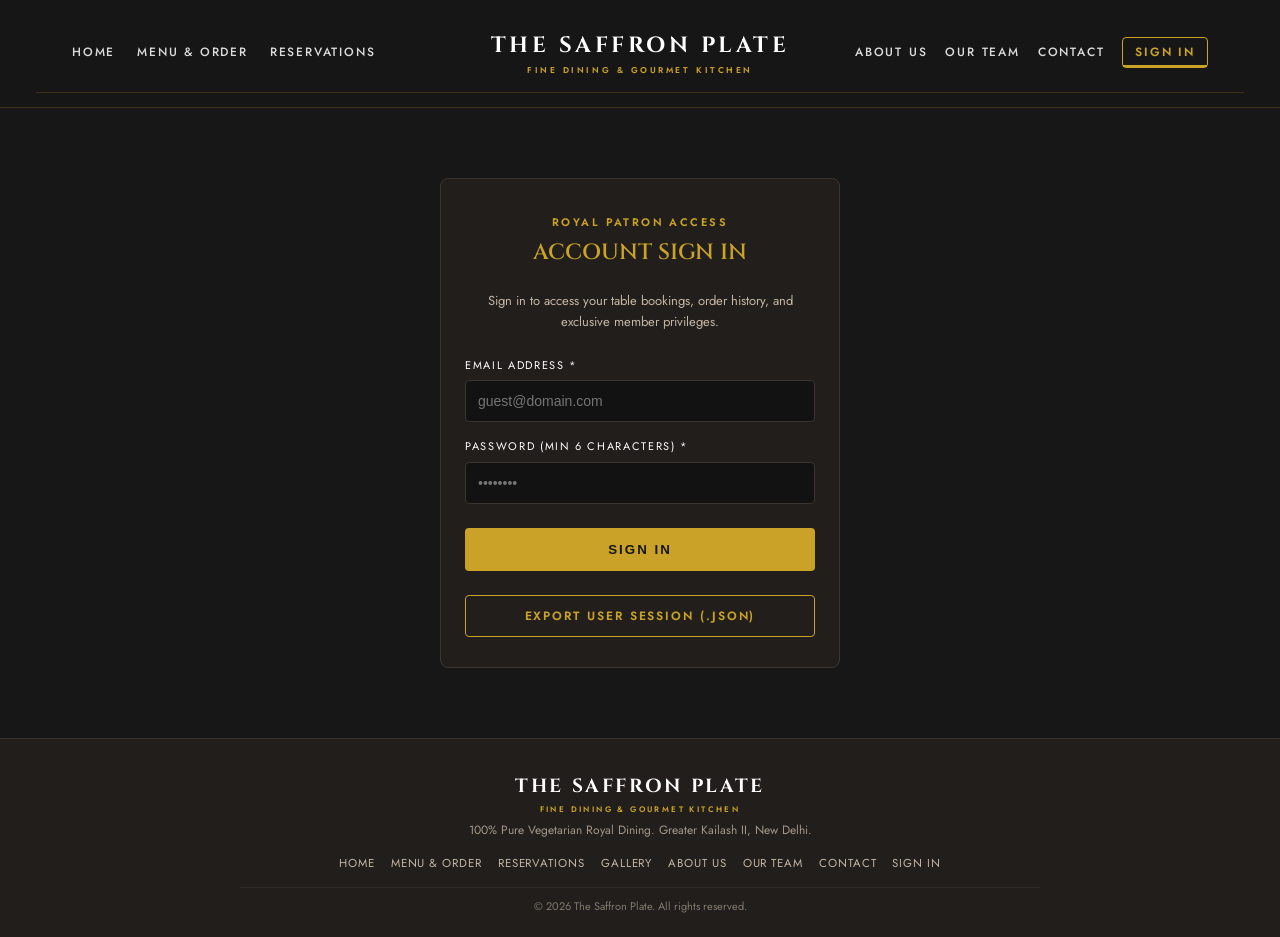
<file: auth.html>
<!DOCTYPE html>
<html lang="en">
<head>
  <meta charset="UTF-8">
  <meta name="viewport" content="width=device-width, initial-scale=1.0">
  <title>Sign In &amp; Account — The Saffron Plate</title>
  <link rel="preconnect" href="https://fonts.googleapis.com">
  <link rel="preconnect" href="https://fonts.gstatic.com" crossorigin>
  <link href="https://fonts.googleapis.com/css2?family=Cinzel:wght@600;700&family=Cormorant+Garamond:ital,wght@0,500;1,400;1,600&family=Jost:wght@300;400;500;600&display=swap" rel="stylesheet">
  <link rel="stylesheet" href="styles.css">
  <link rel="stylesheet" href="auth.css">
</head>
<body>
  <!-- Navbar -->
  <header class="site-header">
    <nav class="navbar-overlay">
      <div class="nav-inner">
        <div class="nav-menu-list left">
          <a href="index.html">Home</a>
          <a href="order.html">Menu &amp; Order</a>
          <a href="reservation.html">Reservations</a>
        </div>
        <a href="index.html" class="brand-center">
          <span class="brand-name">THE SAFFRON PLATE</span>
          <span class="brand-sub">FINE DINING &amp; GOURMET KITCHEN</span>
        </a>
        <div class="nav-menu-list right">
          <a href="about.html">About Us</a>
          <a href="team.html">Our Team</a>
          <a href="contact.html">Contact</a>
          <a href="auth.html" class="nav-auth-btn active">Sign In</a>
        </div>
        <button class="mobile-nav-toggle" id="mobileNavToggle" aria-label="Toggle Menu">
          <span></span><span></span><span></span>
        </button>
      </div>
      <div class="mobile-nav-menu" id="mobileNavMenu">
        <a href="index.html">Home</a>
        <a href="order.html">Menu &amp; Order</a>
        <a href="reservation.html">Reservations</a>
        <a href="about.html">Our Heritage</a>
        <a href="team.html">Culinary Team</a>
        <a href="contact.html">Contact Us</a>
        <a href="auth.html" class="active">Sign In</a>
      </div>
    </nav>
  </header>

  <!-- Sign in form -->
  <main class="auth-container">
    <div class="auth-card">
      <div style="text-align: center; margin-bottom: 24px;">
        <span class="eyebrow">ROYAL PATRON ACCESS</span>
        <h2>ACCOUNT SIGN IN</h2>
        <p style="font-size: 13px; color: var(--body-text); margin-top: 6px;">Sign in to access your table bookings, order history, and exclusive member privileges.</p>
      </div>

      <form class="auth-form" action="#" method="post">
        <div class="form-group">
          <label for="email">Email Address *</label>
          <input type="email" id="email" class="form-input" placeholder="guest@domain.com" required>
        </div>

        <div class="form-group">
          <label for="password">Password (min 6 characters) *</label>
          <input type="password" id="password" class="form-input" placeholder="••••••••" required>
        </div>

        <button type="submit" class="auth-btn">SIGN IN</button>
        <button type="button" id="export-user-json" class="btn outline" style="width: 100%; margin-top: 8px;">EXPORT USER SESSION (.JSON)</button>
      </form>
    </div>
  </main>

  <!-- Footer -->
  <footer class="site-footer">
    <div class="footer-container">
      <div class="footer-brand">
        <span class="brand-name">THE SAFFRON PLATE</span>
        <span class="brand-sub">FINE DINING &amp; GOURMET KITCHEN</span>
        <p>100% Pure Vegetarian Royal Dining. Greater Kailash II, New Delhi.</p>
      </div>
      <div class="footer-links">
        <a href="index.html">Home</a>
        <a href="order.html">Menu &amp; Order</a>
        <a href="reservation.html">Reservations</a>
        <a href="gallery.html">Gallery</a>
        <a href="about.html">About Us</a>
        <a href="team.html">Our Team</a>
        <a href="contact.html">Contact</a>
        <a href="auth.html">Sign In</a>
      </div>
      <div class="footer-copy">
        <p>&copy; 2026 The Saffron Plate. All rights reserved.</p>
      </div>
    </div>
  </footer>

  <script src="nav.js"></script>
  <script src="auth.js"></script>
</body>
</html>
</file>
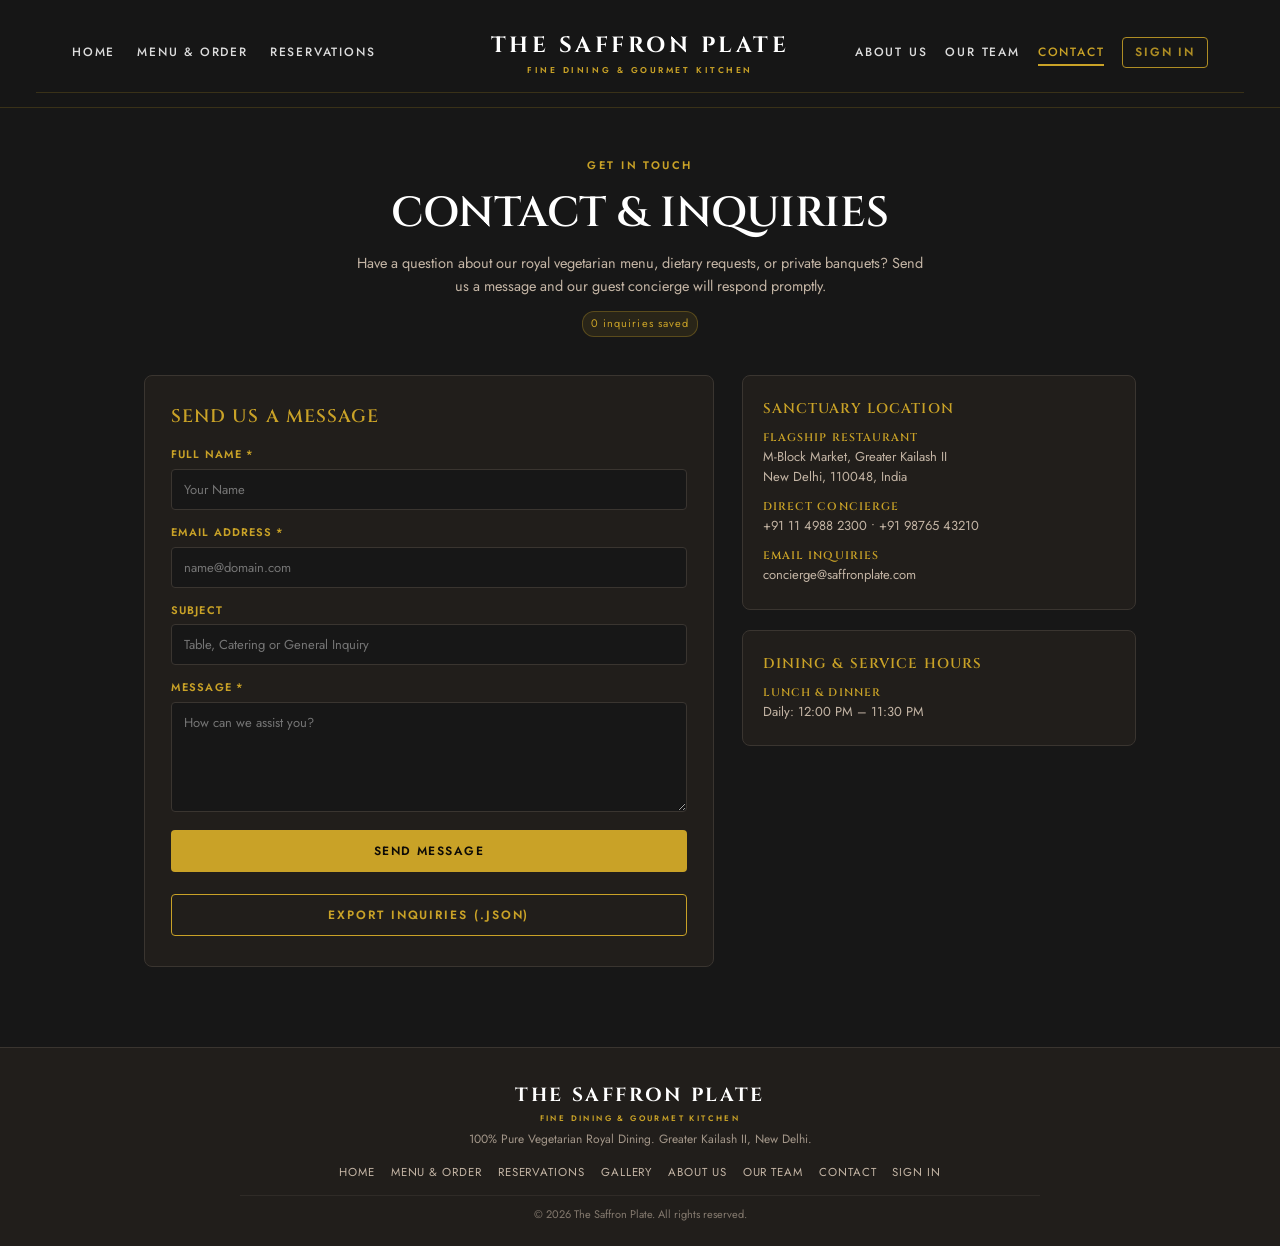
<file: contact.html>
<!DOCTYPE html>
<html lang="en">
<head>
  <meta charset="UTF-8">
  <meta name="viewport" content="width=device-width, initial-scale=1.0">
  <title>Contact &amp; Inquiries — The Saffron Plate</title>
  <link rel="preconnect" href="https://fonts.googleapis.com">
  <link rel="preconnect" href="https://fonts.gstatic.com" crossorigin>
  <link href="https://fonts.googleapis.com/css2?family=Cinzel:wght@600;700&family=Cormorant+Garamond:ital,wght@0,500;1,400;1,600&family=Jost:wght@300;400;500;600&display=swap" rel="stylesheet">
  <link rel="stylesheet" href="styles.css">
  <link rel="stylesheet" href="contact.css">
</head>
<body>
  <!-- Navbar -->
  <header class="site-header">
    <nav class="navbar-overlay">
      <div class="nav-inner">
        <div class="nav-menu-list left">
          <a href="index.html">Home</a>
          <a href="order.html">Menu &amp; Order</a>
          <a href="reservation.html">Reservations</a>
        </div>
        <a href="index.html" class="brand-center">
          <span class="brand-name">THE SAFFRON PLATE</span>
          <span class="brand-sub">FINE DINING &amp; GOURMET KITCHEN</span>
        </a>
        <div class="nav-menu-list right">
          <a href="about.html">About Us</a>
          <a href="team.html">Our Team</a>
          <a href="contact.html" class="active">Contact</a>
          <a href="auth.html" class="nav-auth-btn">Sign In</a>
        </div>
        <button class="mobile-nav-toggle" id="mobileNavToggle" aria-label="Toggle Menu">
          <span></span><span></span><span></span>
        </button>
      </div>
      <div class="mobile-nav-menu" id="mobileNavMenu">
        <a href="index.html">Home</a>
        <a href="order.html">Menu &amp; Order</a>
        <a href="reservation.html">Reservations</a>
        <a href="about.html">Our Heritage</a>
        <a href="team.html">Culinary Team</a>
        <a href="contact.html" class="active">Contact Us</a>
        <a href="auth.html">Sign In</a>
      </div>
    </nav>
  </header>

  <!-- Contact form -->
  <main class="contact-container">
    <div class="contact-header">
      <span class="eyebrow">GET IN TOUCH</span>
      <h1>CONTACT &amp; INQUIRIES</h1>
      <p>Have a question about our royal vegetarian menu, dietary requests, or private banquets? Send us a message and our guest concierge will respond promptly.</p>
      <span id="contact-count" class="count-badge" style="margin-top: 14px;">0 inquiries saved</span>
    </div>

    <div class="contact-grid">
      <!-- Form inputs -->
      <section class="contact-card">
        <h3>SEND US A MESSAGE</h3>
        <form class="contact-form" action="#" method="post">
          <div class="form-group">
            <label for="contact-name">Full Name *</label>
            <input type="text" id="contact-name" class="form-input" placeholder="Your Name" required>
          </div>

          <div class="form-group">
            <label for="contact-email">Email Address *</label>
            <input type="email" id="contact-email" class="form-input" placeholder="name@domain.com" required>
          </div>

          <div class="form-group">
            <label for="contact-subject">Subject</label>
            <input type="text" id="contact-subject" class="form-input" placeholder="Table, Catering or General Inquiry">
          </div>

          <div class="form-group">
            <label for="contact-message">Message *</label>
            <textarea id="contact-message" class="form-input" rows="4" placeholder="How can we assist you?" required></textarea>
          </div>

          <button type="submit" class="contact-btn">SEND MESSAGE</button>
          <button type="button" id="export-contact-json" class="btn outline" style="width: 100%; margin-top: 8px;">EXPORT INQUIRIES (.JSON)</button>
        </form>
      </section>

      <!-- Restaurant details -->
      <aside class="contact-aside">
        <div class="contact-info-card">
          <h3>SANCTUARY LOCATION</h3>
          <div class="info-list">
            <div class="info-item-row">
              <div class="info-item-text">
                <h4>FLAGSHIP RESTAURANT</h4>
                <p>M-Block Market, Greater Kailash II<br>New Delhi, 110048, India</p>
              </div>
            </div>
            <div class="info-item-row">
              <div class="info-item-text">
                <h4>DIRECT CONCIERGE</h4>
                <p>+91 11 4988 2300 &bull; +91 98765 43210</p>
              </div>
            </div>
            <div class="info-item-row">
              <div class="info-item-text">
                <h4>EMAIL INQUIRIES</h4>
                <p>concierge@saffronplate.com</p>
              </div>
            </div>
          </div>
        </div>

        <div class="contact-info-card">
          <h3>DINING &amp; SERVICE HOURS</h3>
          <div class="info-list">
            <div class="info-item-row">
              <div class="info-item-text">
                <h4>LUNCH &amp; DINNER</h4>
                <p>Daily: 12:00 PM – 11:30 PM</p>
              </div>
            </div>
          </div>
        </div>
      </aside>
    </div>
  </main>

  <!-- Footer -->
  <footer class="site-footer">
    <div class="footer-container">
      <div class="footer-brand">
        <span class="brand-name">THE SAFFRON PLATE</span>
        <span class="brand-sub">FINE DINING &amp; GOURMET KITCHEN</span>
        <p>100% Pure Vegetarian Royal Dining. Greater Kailash II, New Delhi.</p>
      </div>
      <div class="footer-links">
        <a href="index.html">Home</a>
        <a href="order.html">Menu &amp; Order</a>
        <a href="reservation.html">Reservations</a>
        <a href="gallery.html">Gallery</a>
        <a href="about.html">About Us</a>
        <a href="team.html">Our Team</a>
        <a href="contact.html">Contact</a>
        <a href="auth.html">Sign In</a>
      </div>
      <div class="footer-copy">
        <p>&copy; 2026 The Saffron Plate. All rights reserved.</p>
      </div>
    </div>
  </footer>

  <script src="nav.js"></script>
  <script src="contact.js"></script>
</body>
</html>
</file>
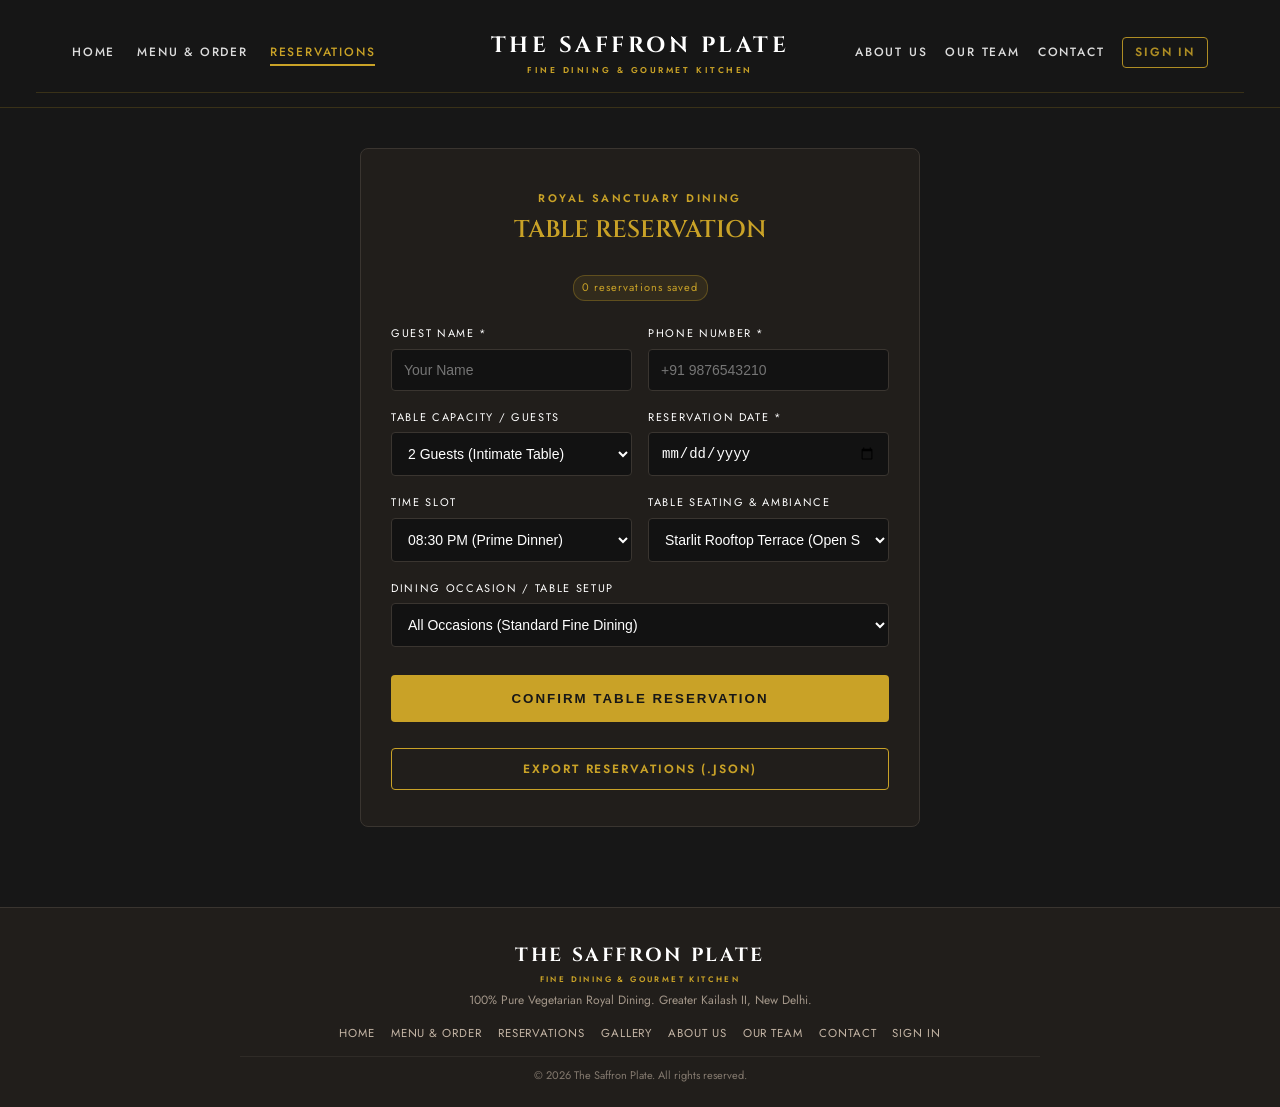
<file: reservation.html>
<!DOCTYPE html>
<html lang="en">
<head>
  <meta charset="UTF-8">
  <meta name="viewport" content="width=device-width, initial-scale=1.0">
  <title>Table Reservations — The Saffron Plate</title>
  <link rel="preconnect" href="https://fonts.googleapis.com">
  <link rel="preconnect" href="https://fonts.gstatic.com" crossorigin>
  <link href="https://fonts.googleapis.com/css2?family=Cinzel:wght@600;700&family=Cormorant+Garamond:ital,wght@0,500;1,400;1,600&family=Jost:wght@300;400;500;600&display=swap" rel="stylesheet">
  <link rel="stylesheet" href="styles.css">
  <link rel="stylesheet" href="reservation.css">
</head>
<body>
  <!-- Navbar -->
  <header class="site-header">
    <nav class="navbar-overlay">
      <div class="nav-inner">
        <div class="nav-menu-list left">
          <a href="index.html">Home</a>
          <a href="order.html">Menu &amp; Order</a>
          <a href="reservation.html" class="active">Reservations</a>
        </div>
        <a href="index.html" class="brand-center">
          <span class="brand-name">THE SAFFRON PLATE</span>
          <span class="brand-sub">FINE DINING &amp; GOURMET KITCHEN</span>
        </a>
        <div class="nav-menu-list right">
          <a href="about.html">About Us</a>
          <a href="team.html">Our Team</a>
          <a href="contact.html">Contact</a>
          <a href="auth.html" class="nav-auth-btn">Sign In</a>
        </div>
        <button class="mobile-nav-toggle" id="mobileNavToggle" aria-label="Toggle Menu">
          <span></span><span></span><span></span>
        </button>
      </div>
      <div class="mobile-nav-menu" id="mobileNavMenu">
        <a href="index.html">Home</a>
        <a href="order.html">Menu &amp; Order</a>
        <a href="reservation.html" class="active">Reservations</a>
        <a href="about.html">Our Heritage</a>
        <a href="team.html">Culinary Team</a>
        <a href="contact.html">Contact Us</a>
        <a href="auth.html">Sign In</a>
      </div>
    </nav>
  </header>

  <!-- Table booking form -->
  <main class="res-container">
    <div class="res-card">
      <div style="text-align: center; margin-bottom: 24px;">
        <span class="eyebrow">ROYAL SANCTUARY DINING</span>
        <h2>TABLE RESERVATION</h2>
        <span id="res-count" class="count-badge">0 reservations saved</span>
      </div>

      <form class="res-form" action="#" method="post">
        <div class="form-row">
          <div class="form-group">
            <label for="name">Guest Name *</label>
            <input type="text" id="name" class="form-input" placeholder="Your Name" required>
          </div>
          <div class="form-group">
            <label for="phone">Phone Number *</label>
            <input type="tel" id="phone" class="form-input" placeholder="+91 9876543210" required>
          </div>
        </div>

        <div class="form-row">
          <div class="form-group">
            <label for="guests">Table Capacity / Guests</label>
            <select id="guests" class="form-input">
              <option value="All Table Sizes (First Available)">All Table Sizes (Any Available)</option>
              <option value="1 Guest (Solo Royal Dining)">1 Guest (Solo Dining)</option>
              <option value="2 Guests (Intimate Table)" selected>2 Guests (Intimate Table)</option>
              <option value="3-4 Guests (Standard Family Table)">3-4 Guests (Family Table)</option>
              <option value="5-6 Guests (Celebration Round Table)">5-6 Guests (Celebration Table)</option>
              <option value="7-8 Guests (Imperial Banquet Table)">7-8 Guests (Banquet Table)</option>
              <option value="8+ Guests (Grand Royal Gathering)">8+ Guests (Royal Banquet)</option>
            </select>
          </div>
          <div class="form-group">
            <label for="date">Reservation Date *</label>
            <input type="date" id="date" class="form-input" required>
          </div>
        </div>

        <div class="form-row">
          <div class="form-group">
            <label for="time">Time Slot</label>
            <select id="time" class="form-input">
              <option value="All Time Slots (Best Available)">All Time Slots (Best Available)</option>
              <option value="12:30 PM (Lunch Banquet)">12:30 PM (Lunch Banquet)</option>
              <option value="01:30 PM (Royal Lunch)">01:30 PM (Royal Lunch)</option>
              <option value="07:00 PM (Sunset Dinner)">07:00 PM (Sunset Dinner)</option>
              <option value="08:30 PM (Prime Dinner)" selected>08:30 PM (Prime Dinner)</option>
              <option value="10:00 PM (Late Dining)">10:00 PM (Late Dining)</option>
            </select>
          </div>
          <div class="form-group">
            <label for="seating">Table Seating &amp; Ambiance</label>
            <select id="seating" class="form-input">
              <option value="All Seating Areas (First Available Table)">All Seating Areas (Any Table)</option>
              <option value="Starlit Rooftop Terrace (Panoramic Skyline View)" selected>Starlit Rooftop Terrace (Open Sky)</option>
              <option value="The Maharaja Imperial Suite (Private Royal Chamber)">The Maharaja Suite (Private Chamber)</option>
              <option value="Candlelit Fountain Courtyard (Heritage Water Veranda)">Candlelit Courtyard (Heritage Veranda)</option>
              <option value="Grand Palace Chandelier Hall (Royal Court Dining)">Grand Chandelier Hall</option>
              <option value="Private Jharokha Window Alcove (Sunset View)">Jharokha Window Alcove</option>
              <option value="Chef Vikramaditya's Atelier (Live Kitchen Table)">Chef's Atelier (Live Kitchen)</option>
            </select>
          </div>
        </div>

        <div class="form-group">
          <label for="occasion">Dining Occasion / Table Setup</label>
          <select id="occasion" class="form-input">
            <option value="All Occasions (Standard Fine Dining)" selected>All Occasions (Standard Fine Dining)</option>
            <option value="Candlelight Anniversary / Date Night">Candlelight Anniversary / Date Night</option>
            <option value="Birthday Celebration (Complimentary Dessert)">Birthday Celebration (Special Dessert)</option>
            <option value="Family Royal Feast">Family Royal Feast</option>
            <option value="Corporate & Dignitary Banquet">Corporate &amp; Dignitary Banquet</option>
          </select>
        </div>

        <button type="submit" class="res-btn">CONFIRM TABLE RESERVATION</button>
        <button type="button" id="export-res-json" class="btn outline" style="width: 100%; margin-top: 8px;">EXPORT RESERVATIONS (.JSON)</button>
      </form>
    </div>
  </main>

  <!-- Footer -->
  <footer class="site-footer">
    <div class="footer-container">
      <div class="footer-brand">
        <span class="brand-name">THE SAFFRON PLATE</span>
        <span class="brand-sub">FINE DINING &amp; GOURMET KITCHEN</span>
        <p>100% Pure Vegetarian Royal Dining. Greater Kailash II, New Delhi.</p>
      </div>
      <div class="footer-links">
        <a href="index.html">Home</a>
        <a href="order.html">Menu &amp; Order</a>
        <a href="reservation.html">Reservations</a>
        <a href="gallery.html">Gallery</a>
        <a href="about.html">About Us</a>
        <a href="team.html">Our Team</a>
        <a href="contact.html">Contact</a>
        <a href="auth.html">Sign In</a>
      </div>
      <div class="footer-copy">
        <p>&copy; 2026 The Saffron Plate. All rights reserved.</p>
      </div>
    </div>
  </footer>

  <script src="nav.js"></script>
  <script src="reservation.js"></script>
</body>
</html>
</file>
<file: styles.css>
/* Global styles */

:root {
  --bg-main: #171717;
  --bg-card: #211E1B;
  --gold: #C9A227;
  --heading: #FFFFFF;
  --body-text: #C4B5A5;
  --border: #3A3530;
  --font-serif: 'Cinzel', serif;
  --font-sans: 'Jost', sans-serif;
  --font-display: 'Cormorant Garamond', serif;
  --radius-sm: 4px;
  --radius-md: 8px;
  --transition: all 0.25s ease;
}

*, *::before, *::after {
  box-sizing: border-box;
  margin: 0;
  padding: 0;
}

html {
  scroll-behavior: smooth;
}

body {
  background-color: var(--bg-main);
  color: var(--body-text);
  font-family: var(--font-sans);
  line-height: 1.6;
  font-size: 15px;
}

h1, h2, h3, h4 {
  color: var(--heading);
  font-family: var(--font-serif);
  font-weight: 600;
  line-height: 1.25;
}

a {
  color: inherit;
  text-decoration: none;
  transition: var(--transition);
}

ul {
  list-style: none;
}

img {
  max-width: 100%;
  height: auto;
  display: block;
}

/* Typography & Headings */
.eyebrow {
  font-family: var(--font-sans);
  font-size: 11px;
  letter-spacing: 0.22em;
  color: var(--gold);
  text-transform: uppercase;
  margin-bottom: 8px;
  display: inline-block;
  font-weight: 600;
}

.section-head {
  text-align: center;
  margin-bottom: 40px;
}

.section-head h2 {
  font-size: 30px;
  letter-spacing: 0.08em;
}

/* Buttons */
.btn {
  display: inline-flex;
  align-items: center;
  justify-content: center;
  font-family: var(--font-sans);
  font-size: 12px;
  letter-spacing: 0.16em;
  font-weight: 600;
  padding: 11px 24px;
  text-transform: uppercase;
  border-radius: var(--radius-sm);
  cursor: pointer;
  transition: var(--transition);
}

.btn.solid {
  background-color: var(--gold);
  color: var(--bg-main);
  border: 1px solid var(--gold);
}

.btn.solid:hover {
  background-color: #dfb83b;
  transform: translateY(-2px);
  box-shadow: 0 6px 18px rgba(201, 162, 39, 0.3);
}

.btn.outline {
  background: transparent;
  color: var(--gold);
  border: 1px solid var(--gold);
}

.btn.outline:hover {
  background: rgba(201, 162, 39, 0.12);
  color: #FFF;
  transform: translateY(-2px);
}

/* Site Header & Symmetrical Navigation */
.site-header,
.navbar-overlay {
  position: sticky;
  top: 0;
  left: 0;
  width: 100%;
  z-index: 1000;
  background: rgba(23, 23, 23, 0.95);
  backdrop-filter: blur(10px);
  border-bottom: 1px solid rgba(201, 162, 39, 0.2);
  padding: 14px 36px;
  transition: all 0.3s ease;
}

.site-header.nav-scrolled,
.navbar-overlay.nav-scrolled {
  background: rgba(18, 17, 16, 0.98);
  padding: 10px 36px;
  box-shadow: 0 4px 20px rgba(0, 0, 0, 0.6);
}

.nav-inner {
  display: grid;
  grid-template-columns: 1fr auto 1fr;
  align-items: center;
  max-width: 1400px;
  margin: 0 auto;
}

.nav-menu-list.left {
  display: flex;
  align-items: center;
  gap: 22px;
}

.nav-menu-list.right {
  display: flex;
  align-items: center;
  justify-content: flex-end;
  gap: 18px;
}

.nav-menu-list a {
  font-size: 12px;
  letter-spacing: 0.15em;
  color: var(--heading);
  font-weight: 500;
  text-transform: uppercase;
  opacity: 0.85;
  padding: 4px 0;
  position: relative;
}

.nav-menu-list a:hover,
.nav-menu-list a.active {
  opacity: 1;
  color: var(--gold);
}

.nav-menu-list a.active::after {
  content: '';
  position: absolute;
  bottom: 0;
  left: 0;
  width: 100%;
  height: 2px;
  background: var(--gold);
}

.brand-center {
  text-align: center;
}

.brand-name {
  font-family: var(--font-serif);
  font-size: 22px;
  letter-spacing: 0.16em;
  color: var(--heading);
  font-weight: 700;
}

.brand-sub {
  display: block;
  font-size: 8.5px;
  letter-spacing: 0.3em;
  color: var(--gold);
  font-weight: 600;
  margin-top: 1px;
}

.nav-auth-btn {
  border: 1px solid var(--gold);
  padding: 5px 12px !important;
  border-radius: var(--radius-sm);
  color: var(--gold) !important;
  font-weight: 600 !important;
}

.nav-auth-btn:hover {
  background: var(--gold) !important;
  color: var(--bg-main) !important;
}

/* Mobile Nav */
.mobile-nav-toggle {
  display: none;
  background: transparent;
  border: 1px solid rgba(201, 162, 39, 0.4);
  border-radius: var(--radius-sm);
  cursor: pointer;
  padding: 7px;
  flex-direction: column;
  gap: 4px;
  margin-left: auto;
}

.mobile-nav-toggle span {
  display: block;
  width: 20px;
  height: 2px;
  background: var(--gold);
}

.mobile-nav-menu {
  display: none;
  flex-direction: column;
  background: var(--bg-card);
  border-top: 1px solid var(--border);
  padding: 14px 20px 20px;
  gap: 10px;
}

.mobile-nav-menu.open {
  display: flex;
}

.mobile-nav-menu a {
  font-size: 13px;
  letter-spacing: 0.1em;
  text-transform: uppercase;
  color: var(--heading);
  padding: 6px 8px;
}

.mobile-nav-menu a:hover,
.mobile-nav-menu a.active {
  color: var(--gold);
}

/* Home Hero */
.hero-viewport {
  position: relative;
  min-height: 88vh;
  display: flex;
  align-items: center;
  background:
    linear-gradient(to right, rgba(23, 23, 23, 0.98) 0%, rgba(23, 23, 23, 0.82) 50%, rgba(23, 23, 23, 0.4) 100%),
    url('images/hero_dish.jpg') center right / cover no-repeat;
}

.hero-main-content {
  width: 100%;
  max-width: 1400px;
  margin: 0 auto;
  padding: 50px 36px;
}

.hero-text-box {
  max-width: 620px;
}

.hero-subtitle {
  font-family: var(--font-display);
  font-style: italic;
  font-size: 22px;
  color: var(--gold);
  margin-bottom: 12px;
  display: block;
}

.hero-text-box h1 {
  font-size: clamp(38px, 5vw, 64px);
  margin-bottom: 16px;
  letter-spacing: 0.04em;
}

.hero-text-box h1 em {
  font-family: var(--font-display);
  font-style: italic;
  color: var(--gold);
}

.hero-sub {
  font-size: 15px;
  color: var(--body-text);
  line-height: 1.7;
  margin-bottom: 28px;
}

/* Home Story Section */
.home-story-section {
  padding: 70px 36px;
  background-color: var(--bg-card);
  border-top: 1px solid var(--border);
  border-bottom: 1px solid var(--border);
}

.story-grid {
  display: grid;
  grid-template-columns: 1fr 1fr;
  gap: 40px;
  align-items: center;
  max-width: 1200px;
  margin: 0 auto;
}

.story-text h2 {
  font-size: 30px;
  margin-bottom: 14px;
}

.story-text p {
  font-size: 14px;
  line-height: 1.7;
  margin-bottom: 12px;
}

.story-img-wrap img {
  border-radius: var(--radius-md);
  border: 1px solid var(--border);
  width: 100%;
  height: 360px;
  object-fit: cover;
}

/* Home Signature Section */
.home-signature-section {
  padding: 70px 36px;
  background-color: var(--bg-main);
}

.signature-grid {
  display: grid;
  grid-template-columns: repeat(3, 1fr);
  gap: 24px;
  max-width: 1200px;
  margin: 0 auto 36px;
}

.signature-card {
  background: var(--bg-card);
  border: 1px solid var(--border);
  border-radius: var(--radius-md);
  overflow: hidden;
  display: flex;
  flex-direction: column;
  transition: var(--transition);
}

.signature-card:hover {
  transform: translateY(-4px);
  border-color: var(--gold);
}

.signature-card img {
  width: 100%;
  height: 200px;
  object-fit: cover;
}

.signature-card-body {
  padding: 18px;
  display: flex;
  flex-direction: column;
  flex-grow: 1;
}

.signature-card-body h3 {
  font-size: 16px;
  margin-bottom: 6px;
}

.signature-card-body p {
  font-size: 12.5px;
  line-height: 1.55;
  margin-bottom: 14px;
  flex-grow: 1;
}

.signature-card-footer {
  display: flex;
  align-items: center;
  justify-content: space-between;
  padding-top: 10px;
  border-top: 1px solid rgba(74, 64, 56, 0.4);
}

.signature-card-footer .price {
  font-family: var(--font-serif);
  font-size: 17px;
  color: var(--gold);
  font-weight: 700;
}

/* Home Spaces Section */
.home-spaces-section {
  padding: 70px 36px;
  background: var(--bg-card);
  border-top: 1px solid var(--border);
  border-bottom: 1px solid var(--border);
}

.spaces-preview-grid {
  display: grid;
  grid-template-columns: repeat(3, 1fr);
  gap: 22px;
  max-width: 1200px;
  margin: 0 auto;
}

.space-preview-card {
  background: var(--bg-main);
  border: 1px solid var(--border);
  border-radius: var(--radius-md);
  padding: 24px 18px;
  display: flex;
  flex-direction: column;
  gap: 8px;
  transition: var(--transition);
}

.space-preview-card:hover {
  border-color: var(--gold);
  transform: translateY(-3px);
}

.space-num {
  font-family: var(--font-serif);
  font-size: 15px;
  color: var(--gold);
  font-weight: 700;
  letter-spacing: 0.15em;
}

.space-preview-card h3 {
  font-size: 16px;
  letter-spacing: 0.04em;
}

.space-preview-card p {
  font-size: 12.5px;
  line-height: 1.6;
  flex-grow: 1;
}

/* Home Accolades */
.home-accolades-section {
  padding: 70px 36px;
  background: var(--bg-main);
  text-align: center;
}

.accolades-grid {
  display: grid;
  grid-template-columns: repeat(3, 1fr);
  gap: 22px;
  max-width: 1200px;
  margin: 0 auto;
}

.accolade-card {
  background: var(--bg-card);
  border: 1px solid var(--border);
  border-radius: var(--radius-md);
  padding: 24px 18px;
  display: flex;
  flex-direction: column;
  justify-content: space-between;
}

.accolade-stars {
  color: var(--gold);
  font-size: 14px;
  margin-bottom: 10px;
  letter-spacing: 2px;
}

.accolade-card blockquote {
  font-family: var(--font-display);
  font-style: italic;
  font-size: 15px;
  line-height: 1.6;
  color: var(--heading);
  margin-bottom: 14px;
}

.accolade-author {
  font-size: 11px;
  letter-spacing: 0.1em;
  text-transform: uppercase;
  color: var(--gold);
  font-weight: 600;
}

/* CTA */
.home-cta-section {
  padding: 70px 24px;
  background: radial-gradient(circle at 50% 50%, rgba(201, 162, 39, 0.12) 0%, rgba(23, 23, 23, 1) 70%);
  text-align: center;
  border-top: 1px solid var(--border);
}

.home-cta-section h2 {
  font-size: clamp(24px, 4vw, 36px);
  margin: 8px 0 10px;
}

.home-cta-section p {
  font-size: 14px;
  max-width: 480px;
  margin: 0 auto 22px;
}

/* Modals & Forms Shared */
.modal-overlay {
  position: fixed;
  inset: 0;
  background: rgba(0, 0, 0, 0.85);
  display: flex;
  align-items: center;
  justify-content: center;
  z-index: 2000;
  cursor: pointer;
}

.modal-content {
  position: relative;
  background: var(--bg-card);
  border: 1px solid var(--gold);
  border-radius: var(--radius-md);
  padding: 22px;
  max-width: 460px;
  width: 90%;
  box-shadow: 0 16px 36px rgba(0, 0, 0, 0.85);
  cursor: default;
}

.modal-close-btn {
  position: absolute;
  top: 8px;
  right: 12px;
  background: none;
  border: none;
  color: var(--body-text);
  font-size: 22px;
  cursor: pointer;
  line-height: 1;
}

.modal-close-btn:hover {
  color: var(--gold);
}

.form-msg {
  padding: 10px 12px;
  border-radius: var(--radius-sm);
  margin-top: 12px;
  font-size: 12.5px;
}

.form-msg.success {
  background: rgba(74, 222, 128, 0.12);
  border: 1px solid #4ade80;
  color: #4ade80;
}

.form-msg.error {
  background: rgba(239, 68, 68, 0.12);
  border: 1px solid #ef4444;
  color: #ef4444;
}

.input-error {
  border-color: #ef4444 !important;
}

.count-badge {
  display: inline-block;
  font-size: 11px;
  letter-spacing: 0.1em;
  color: var(--gold);
  background: rgba(201, 162, 39, 0.1);
  border: 1px solid rgba(201, 162, 39, 0.3);
  padding: 3px 8px;
  border-radius: 12px;
  margin-top: 6px;
}

/* Site Footer */
.site-footer {
  background: var(--bg-card);
  border-top: 1px solid var(--border);
  padding: 32px 20px 22px;
  margin-top: auto;
  text-align: center;
}

.footer-container {
  max-width: 800px;
  margin: 0 auto;
  display: flex;
  flex-direction: column;
  align-items: center;
  gap: 14px;
}

.footer-brand .brand-name {
  font-family: var(--font-serif);
  font-size: 19px;
  letter-spacing: 0.14em;
  display: block;
}

.footer-brand .brand-sub {
  font-size: 8px;
  letter-spacing: 0.3em;
  color: var(--gold);
  display: block;
  margin: 2px 0 5px;
}

.footer-brand p {
  font-size: 12px;
  opacity: 0.8;
}

.footer-links {
  display: flex;
  flex-wrap: wrap;
  justify-content: center;
  gap: 16px;
}

.footer-links a {
  font-size: 11.5px;
  letter-spacing: 0.08em;
  text-transform: uppercase;
}

.footer-links a:hover {
  color: var(--gold);
}

.footer-copy {
  font-size: 11px;
  opacity: 0.6;
  border-top: 1px solid var(--border);
  padding-top: 10px;
  width: 100%;
}

/* Responsive */
@media (max-width: 992px) {
  .site-header, .navbar-overlay { padding: 12px 18px; }
  .nav-menu-list { display: none; }
  .mobile-nav-toggle { display: flex; }
  .story-grid, .signature-grid, .spaces-preview-grid, .accolades-grid {
    grid-template-columns: 1fr;
  }
}

@media (max-width: 600px) {
  .hero-main-content { padding: 36px 18px 50px; }
  .btn { width: 100%; padding: 11px 16px; }
}
</file>
<file: auth.css>
.auth-header-nav {
  position: relative;
  background: var(--bg-card);
  border-bottom: 1px solid var(--border);
}

.auth-container {
  min-height: 70vh;
  display: flex;
  align-items: center;
  justify-content: center;
  padding: 40px 20px;
}

.auth-card {
  width: 100%;
  max-width: 400px;
  background: var(--bg-card);
  border: 1px solid var(--border);
  border-radius: var(--radius-md);
  padding: 30px 24px;
}

.auth-card h2 {
  font-size: 22px;
  text-align: center;
  margin-bottom: 24px;
  color: var(--gold);
}

.auth-form {
  display: flex;
  flex-direction: column;
  gap: 16px;
}

.form-group {
  display: flex;
  flex-direction: column;
  gap: 6px;
}

.form-group label {
  font-size: 11px;
  letter-spacing: 0.15em;
  text-transform: uppercase;
  color: var(--heading);
}

.form-input {
  width: 100%;
  padding: 12px;
  background: #121212;
  border: 1px solid var(--border);
  border-radius: var(--radius-sm);
  color: var(--heading);
  font-size: 14px;
}

.form-input:focus {
  outline: none;
  border-color: var(--gold);
}

.auth-btn {
  width: 100%;
  padding: 14px;
  margin-top: 8px;
  background: var(--gold);
  color: #171717;
  border: none;
  border-radius: var(--radius-sm);
  font-weight: 600;
  letter-spacing: 0.15em;
  cursor: pointer;
}
</file>
<file: contact.css>
/* The Saffron Plate - Contact Page Styles */

.contact-container {
  max-width: 1040px;
  margin: 44px auto 80px;
  padding: 0 24px;
}

.contact-header {
  text-align: center;
  margin-bottom: 38px;
}

.contact-header h1 {
  font-size: clamp(28px, 4vw, 42px);
  margin-top: 6px;
}

.contact-header p {
  font-size: 14.5px;
  color: var(--body-text);
  max-width: 580px;
  margin: 10px auto 0;
  line-height: 1.6;
}

.contact-grid {
  display: grid;
  grid-template-columns: 1.3fr 0.9fr;
  gap: 28px;
}

.contact-card {
  background: var(--bg-card);
  border: 1px solid var(--border);
  border-radius: var(--radius-md);
  padding: 30px 26px;
}

.contact-card h2,
.contact-card h3 {
  font-size: 18px;
  color: var(--gold);
  margin-bottom: 18px;
  letter-spacing: 0.06em;
  text-transform: uppercase;
}

.contact-form {
  display: flex;
  flex-direction: column;
  gap: 14px;
}

.contact-form .form-group {
  display: flex;
  flex-direction: column;
  gap: 5px;
}

.contact-form label {
  font-size: 11px;
  letter-spacing: 0.1em;
  text-transform: uppercase;
  color: var(--gold);
  font-weight: 600;
}

.contact-form .form-input,
.contact-form textarea.form-input {
  width: 100%;
  padding: 10px 12px;
  background: var(--bg-main);
  border: 1px solid var(--border);
  border-radius: var(--radius-sm);
  color: var(--heading);
  font-family: var(--font-sans);
  font-size: 13px;
  outline: none;
  transition: border-color 0.2s ease;
}

.contact-form textarea.form-input {
  resize: vertical;
  min-height: 110px;
}

.contact-form .form-input:focus {
  border-color: var(--gold);
}

.contact-btn {
  width: 100%;
  padding: 12px;
  margin-top: 4px;
  background: var(--gold);
  color: #0E0B07;
  border: none;
  border-radius: var(--radius-sm);
  font-family: var(--font-sans);
  font-size: 12px;
  font-weight: 600;
  letter-spacing: 0.12em;
  text-transform: uppercase;
  cursor: pointer;
  transition: background 0.2s ease;
}

.contact-btn:hover {
  background: #dbb336;
}

.contact-aside {
  display: flex;
  flex-direction: column;
  gap: 20px;
}

.contact-info-card {
  background: var(--bg-card);
  border: 1px solid var(--border);
  border-radius: var(--radius-md);
  padding: 24px 20px;
}

.contact-info-card h3 {
  font-size: 14px;
  color: var(--gold);
  margin-bottom: 14px;
  letter-spacing: 0.08em;
  text-transform: uppercase;
}

.info-list {
  display: flex;
  flex-direction: column;
  gap: 14px;
}

.info-item-text h4 {
  font-size: 11px;
  letter-spacing: 0.1em;
  color: var(--gold);
  margin-bottom: 2px;
}

.info-item-text p {
  font-size: 13px;
  color: var(--body-text);
  line-height: 1.5;
}

@media (max-width: 820px) {
  .contact-grid { grid-template-columns: 1fr; }
}
</file>
<file: reservation.css>
/* Reservation Page Styles */

.res-container {
  max-width: 600px;
  margin: 40px auto 80px;
  padding: 0 20px;
}

.res-card {
  background: var(--bg-card);
  border: 1px solid var(--border);
  border-radius: var(--radius-md);
  padding: 36px 30px;
}

.res-card h2 {
  font-size: 24px;
  text-align: center;
  margin-bottom: 24px;
  color: var(--gold);
}

.res-form {
  display: flex;
  flex-direction: column;
  gap: 18px;
}

.form-row {
  display: grid;
  grid-template-columns: 1fr 1fr;
  gap: 16px;
}

.form-group {
  display: flex;
  flex-direction: column;
  gap: 6px;
}

.form-group label {
  font-size: 11px;
  letter-spacing: 0.15em;
  text-transform: uppercase;
  color: var(--heading);
}

.form-input {
  width: 100%;
  padding: 12px;
  background: #121212;
  border: 1px solid var(--border);
  border-radius: var(--radius-sm);
  color: var(--heading);
  font-size: 14px;
}

.form-input:focus {
  outline: none;
  border-color: var(--gold);
}

.res-btn {
  width: 100%;
  padding: 16px;
  margin-top: 10px;
  background: var(--gold);
  color: #171717;
  border: none;
  border-radius: var(--radius-sm);
  font-weight: 600;
  letter-spacing: 0.15em;
  cursor: pointer;
}

@media (max-width: 600px) {
  .form-row {
    grid-template-columns: 1fr;
  }
}
</file>
